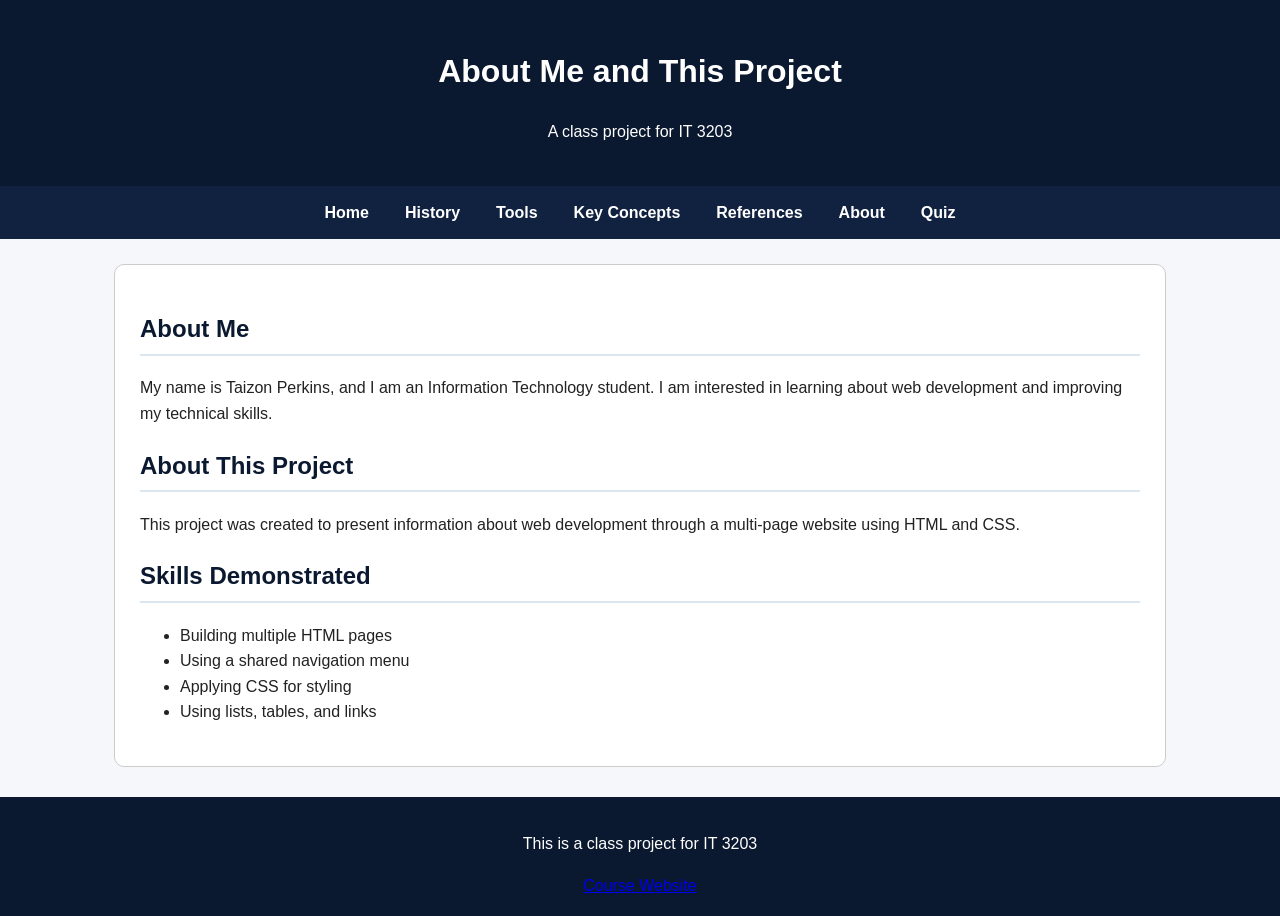
<file: about.html>
<!DOCTYPE html>
<html lang="en">
<head>
    <meta charset="UTF-8">
    <meta name="viewport" content="width=device-width, initial-scale=1.0">
    <title>About Me and This Project</title>
    <link rel="stylesheet" href="style.css">
</head>
<body>

    <!-- Header -->
    <header>
        <h1>About Me and This Project</h1>
        <p>A class project for IT 3203</p>
    </header>

    <!-- Navigation -->
    <nav>
        <ul>
            <li><a href="index.html">Home</a></li>
            <li><a href="history.html">History</a></li>
            <li><a href="tools.html">Tools</a></li>
            <li><a href="concepts.html">Key Concepts</a></li>
            <li><a href="refrences.html">References</a></li>
            <li><a href="about.html">About</a></li>
            <li><a href="quiz.html">Quiz</a></li>
        </ul>
    </nav>

    <!-- Main content -->
    <main>
        <h2>About Me</h2>
        <p>
            My name is Taizon Perkins, and I am an Information Technology student.
            I am interested in learning about web development and improving my technical skills.
        </p>

        <h2>About This Project</h2>
        <p>
            This project was created to present information about web development through a
            multi-page website using HTML and CSS.
        </p>

        <h2>Skills Demonstrated</h2>
        <ul>
            <li>Building multiple HTML pages</li>
            <li>Using a shared navigation menu</li>
            <li>Applying CSS for styling</li>
            <li>Using lists, tables, and links</li>
        </ul>
    </main>

    <!-- Footer -->
    <footer>
        <p>This is a class project for IT 3203</p>
        <a href="https://ksuweb.github.io/IT3203/">Course Website</a>
    </footer>

</body>
</html>
</file>
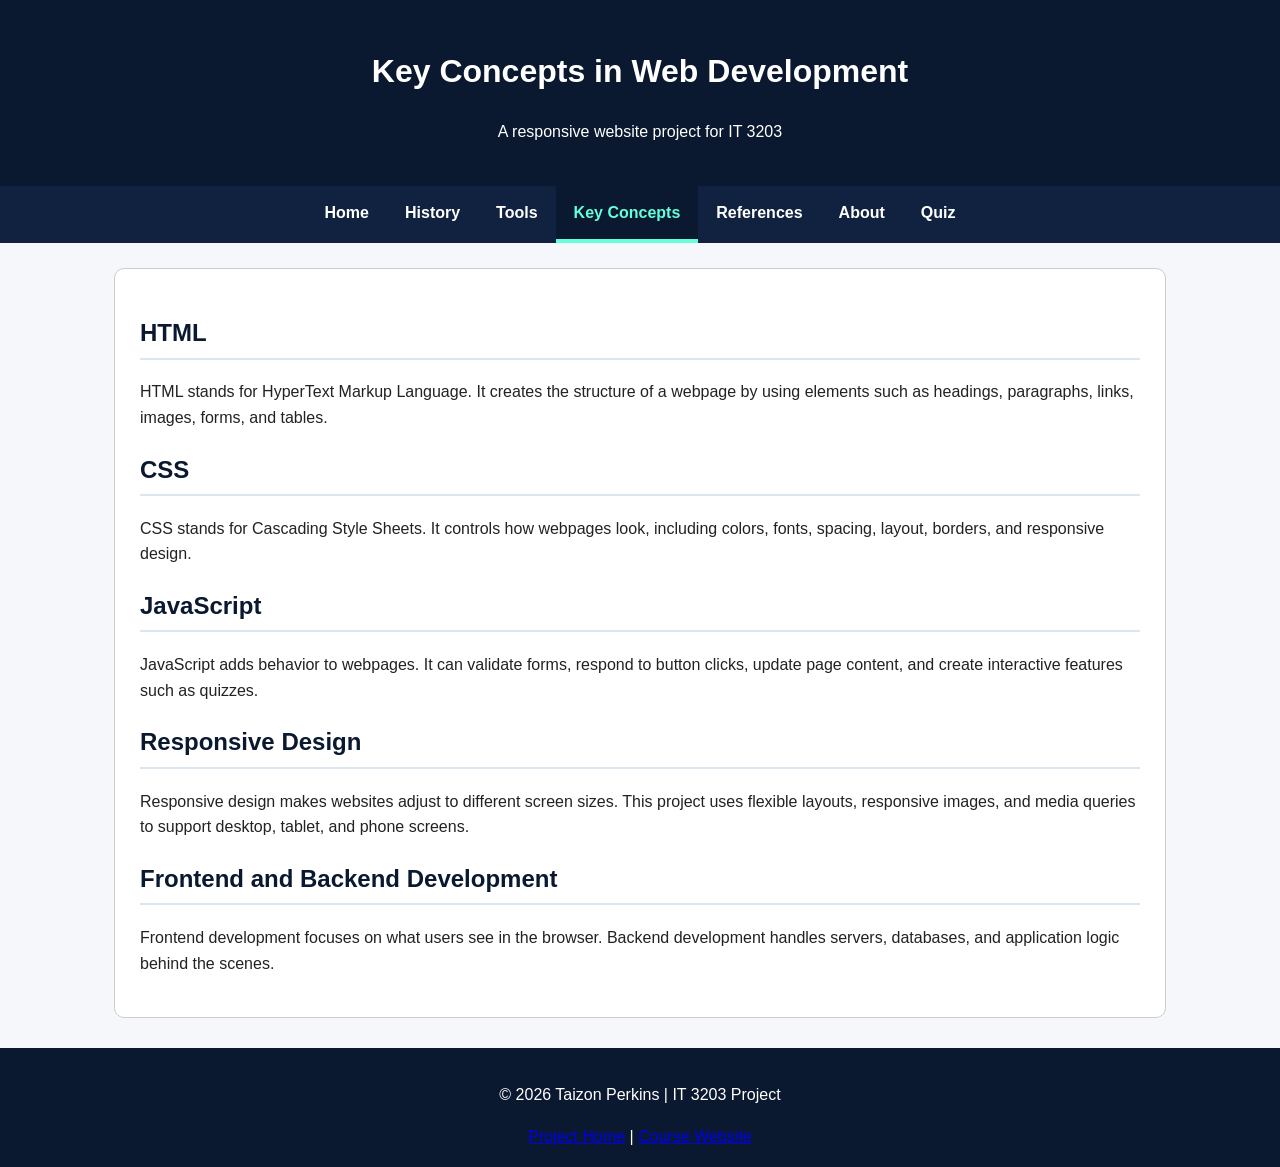
<file: concepts.html>
<!DOCTYPE html>
<html lang="en">
<head>
    <meta charset="UTF-8">
    <meta name="viewport" content="width=device-width, initial-scale=1.0">
    <title>Key Concepts</title>
    <link rel="stylesheet" href="style.css">
</head>
<body>

<header>
    <h1>Key Concepts in Web Development</h1>
    <p>A responsive website project for IT 3203</p>
</header>

<nav>
    <ul>
        <li><a href="index.html">Home</a></li>
        <li><a href="history.html">History</a></li>
        <li><a href="tools.html">Tools</a></li>
        <li><a href="concepts.html" class="active">Key Concepts</a></li>
        <li><a href="references.html">References</a></li>
        <li><a href="about.html">About</a></li>
        <li><a href="quiz.html">Quiz</a></li>
    </ul>
</nav>

<main>
    <h2>HTML</h2>
    <p>
        HTML stands for HyperText Markup Language. It creates the structure of a webpage
        by using elements such as headings, paragraphs, links, images, forms, and tables.
    </p>

    <h2>CSS</h2>
    <p>
        CSS stands for Cascading Style Sheets. It controls how webpages look, including colors,
        fonts, spacing, layout, borders, and responsive design.
    </p>

    <h2>JavaScript</h2>
    <p>
        JavaScript adds behavior to webpages. It can validate forms, respond to button clicks,
        update page content, and create interactive features such as quizzes.
    </p>

    <h2>Responsive Design</h2>
    <p>
        Responsive design makes websites adjust to different screen sizes. This project uses
        flexible layouts, responsive images, and media queries to support desktop, tablet,
        and phone screens.
    </p>

    <h2>Frontend and Backend Development</h2>
    <p>
        Frontend development focuses on what users see in the browser. Backend development
        handles servers, databases, and application logic behind the scenes.
    </p>
</main>

<footer>
    <p>&copy; 2026 Taizon Perkins | IT 3203 Project</p>
    <a href="index.html">Project Home</a> |
    <a href="https://ksuweb.github.io/IT3203/" target="_blank">Course Website</a>
</footer>

</body>
</html>
</file>
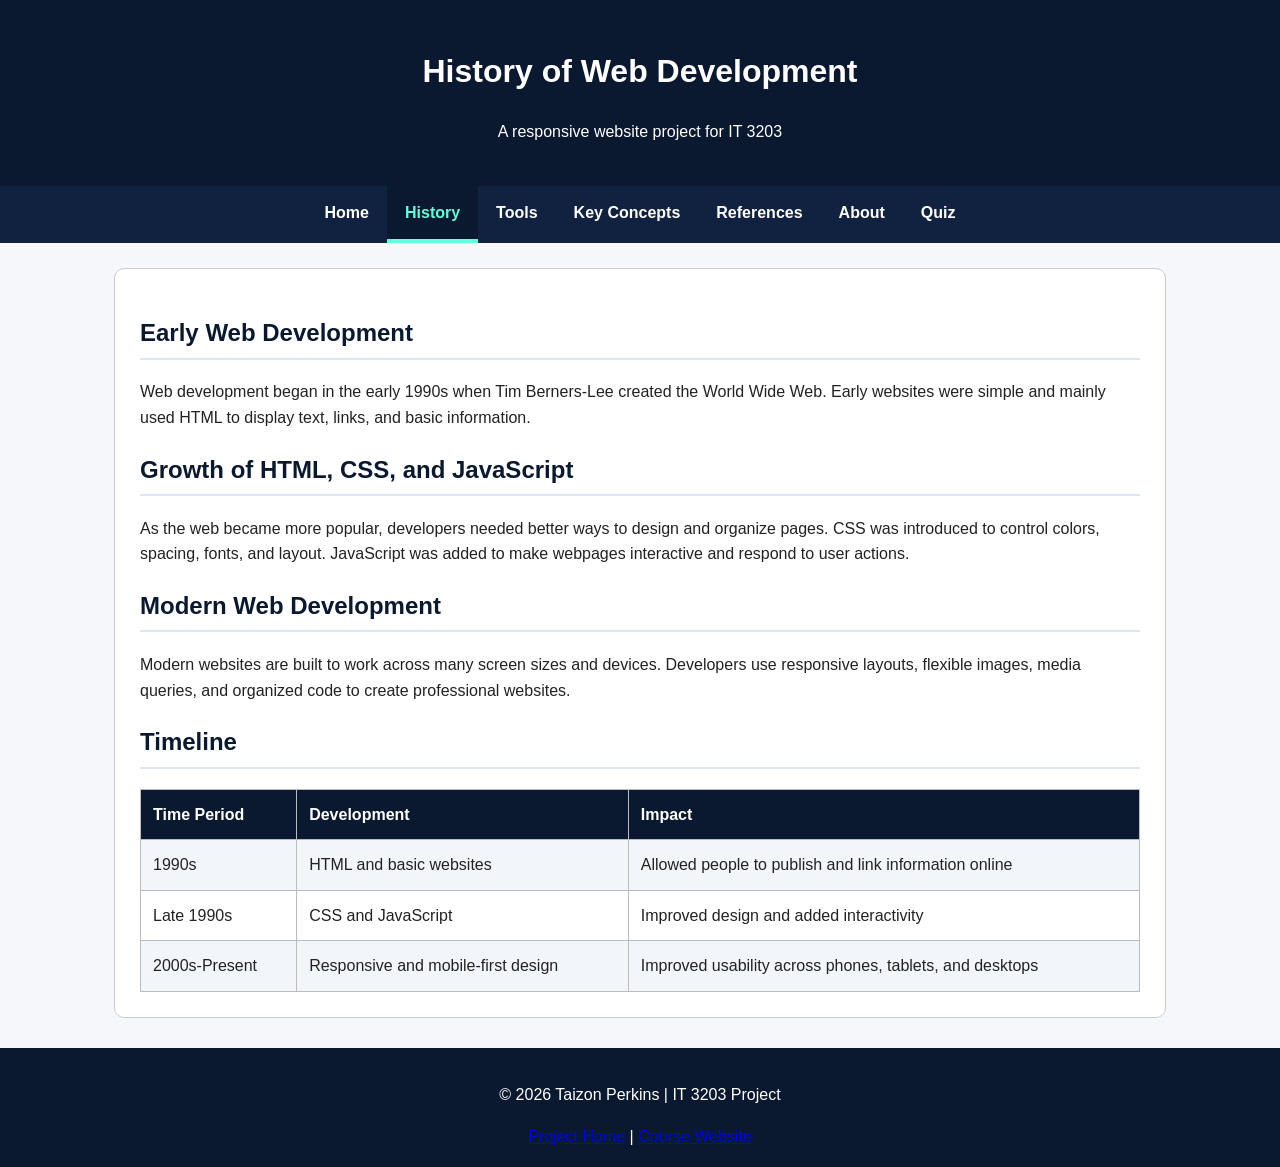
<file: history.html>
<!DOCTYPE html>
<html lang="en">
<head>
    <meta charset="UTF-8">
    <meta name="viewport" content="width=device-width, initial-scale=1.0">
    <title>History of Web Development</title>
    <link rel="stylesheet" href="style.css">
</head>
<body>

<header>
    <h1>History of Web Development</h1>
    <p>A responsive website project for IT 3203</p>
</header>

<nav>
    <ul>
        <li><a href="index.html">Home</a></li>
        <li><a href="history.html" class="active">History</a></li>
        <li><a href="tools.html">Tools</a></li>
        <li><a href="concepts.html">Key Concepts</a></li>
        <li><a href="references.html">References</a></li>
        <li><a href="about.html">About</a></li>
        <li><a href="quiz.html">Quiz</a></li>
    </ul>
</nav>

<main>
    <h2>Early Web Development</h2>
    <p>
        Web development began in the early 1990s when Tim Berners-Lee created the World Wide Web.
        Early websites were simple and mainly used HTML to display text, links, and basic information.
    </p>

    <h2>Growth of HTML, CSS, and JavaScript</h2>
    <p>
        As the web became more popular, developers needed better ways to design and organize pages.
        CSS was introduced to control colors, spacing, fonts, and layout. JavaScript was added to make
        webpages interactive and respond to user actions.
    </p>

    <h2>Modern Web Development</h2>
    <p>
        Modern websites are built to work across many screen sizes and devices. Developers use responsive
        layouts, flexible images, media queries, and organized code to create professional websites.
    </p>

    <h2>Timeline</h2>
    <table>
        <tr>
            <th>Time Period</th>
            <th>Development</th>
            <th>Impact</th>
        </tr>
        <tr>
            <td>1990s</td>
            <td>HTML and basic websites</td>
            <td>Allowed people to publish and link information online</td>
        </tr>
        <tr>
            <td>Late 1990s</td>
            <td>CSS and JavaScript</td>
            <td>Improved design and added interactivity</td>
        </tr>
        <tr>
            <td>2000s-Present</td>
            <td>Responsive and mobile-first design</td>
            <td>Improved usability across phones, tablets, and desktops</td>
        </tr>
    </table>
</main>

<footer>
    <p>&copy; 2026 Taizon Perkins | IT 3203 Project</p>
    <a href="index.html">Project Home</a> |
    <a href="https://ksuweb.github.io/IT3203/" target="_blank">Course Website</a>
</footer>

</body>
</html>
</file>
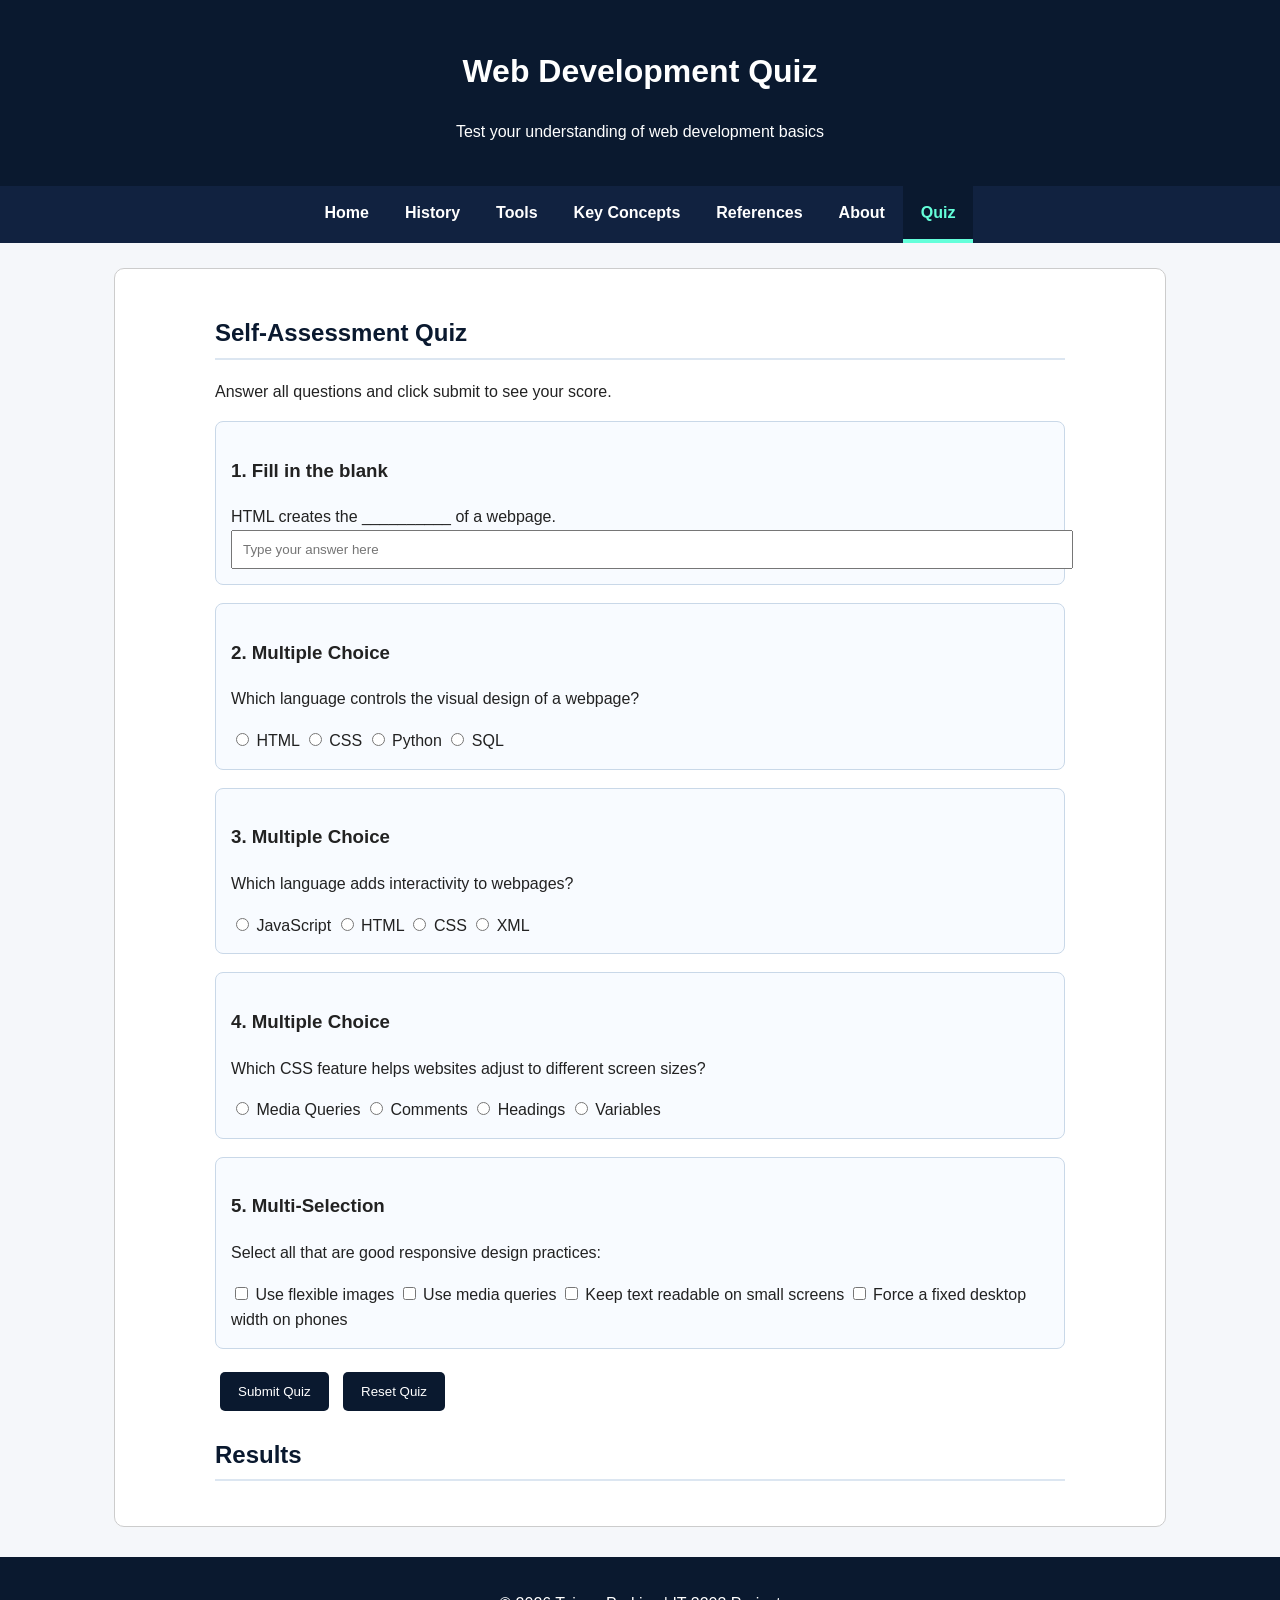
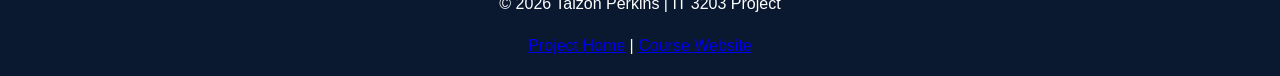
<file: quiz.html>
<!DOCTYPE html>
<html lang="en">
<head>
    <meta charset="UTF-8">
    <meta name="viewport" content="width=device-width, initial-scale=1.0">
    <title>Web Development Quiz</title>
    <link rel="stylesheet" href="style.css">
</head>
<body>

<header>
    <h1>Web Development Quiz</h1>
    <p>Test your understanding of web development basics</p>
</header>

<nav>
    <ul>
        <li><a href="index.html">Home</a></li>
        <li><a href="history.html">History</a></li>
        <li><a href="tools.html">Tools</a></li>
        <li><a href="concepts.html">Key Concepts</a></li>
        <li><a href="references.html">References</a></li>
        <li><a href="about.html">About</a></li>
        <li><a href="quiz.html" class="active">Quiz</a></li>
    </ul>
</nav>

<main>
    <section class="quiz-section">
        <h2>Self-Assessment Quiz</h2>
        <p>Answer all questions and click submit to see your score.</p>

        <form id="quizForm">
            <div class="question-box">
                <h3>1. Fill in the blank</h3>
                <label for="q1">HTML creates the __________ of a webpage.</label>
                <input type="text" id="q1" placeholder="Type your answer here">
            </div>

            <div class="question-box">
                <h3>2. Multiple Choice</h3>
                <p>Which language controls the visual design of a webpage?</p>
                <label><input type="radio" name="q2" value="HTML"> HTML</label>
                <label><input type="radio" name="q2" value="CSS"> CSS</label>
                <label><input type="radio" name="q2" value="Python"> Python</label>
                <label><input type="radio" name="q2" value="SQL"> SQL</label>
            </div>

            <div class="question-box">
                <h3>3. Multiple Choice</h3>
                <p>Which language adds interactivity to webpages?</p>
                <label><input type="radio" name="q3" value="JavaScript"> JavaScript</label>
                <label><input type="radio" name="q3" value="HTML"> HTML</label>
                <label><input type="radio" name="q3" value="CSS"> CSS</label>
                <label><input type="radio" name="q3" value="XML"> XML</label>
            </div>

            <div class="question-box">
                <h3>4. Multiple Choice</h3>
                <p>Which CSS feature helps websites adjust to different screen sizes?</p>
                <label><input type="radio" name="q4" value="Media Queries"> Media Queries</label>
                <label><input type="radio" name="q4" value="Comments"> Comments</label>
                <label><input type="radio" name="q4" value="Headings"> Headings</label>
                <label><input type="radio" name="q4" value="Variables"> Variables</label>
            </div>

            <div class="question-box">
                <h3>5. Multi-Selection</h3>
                <p>Select all that are good responsive design practices:</p>
                <label><input type="checkbox" name="q5" value="flexible images"> Use flexible images</label>
                <label><input type="checkbox" name="q5" value="media queries"> Use media queries</label>
                <label><input type="checkbox" name="q5" value="readable text"> Keep text readable on small screens</label>
                <label><input type="checkbox" name="q5" value="fixed width"> Force a fixed desktop width on phones</label>
            </div>

            <div class="button-group">
                <button type="submit">Submit Quiz</button>
                <button type="button" id="resetBtn">Reset Quiz</button>
            </div>
        </form>

        <div id="results" class="results-box hidden">
            <h2>Results</h2>
            <div id="overallResult"></div>
            <div id="totalScore"></div>
            <div id="detailedResults"></div>
        </div>
    </section>
</main>

<footer>
    <p>&copy; 2026 Taizon Perkins | IT 3203 Project</p>
    <a href="index.html">Project Home</a> |
    <a href="https://ksuweb.github.io/IT3203/" target="_blank">Course Website</a>
</footer>

<script src="script.js"></script>

</body>
</html>
</file>
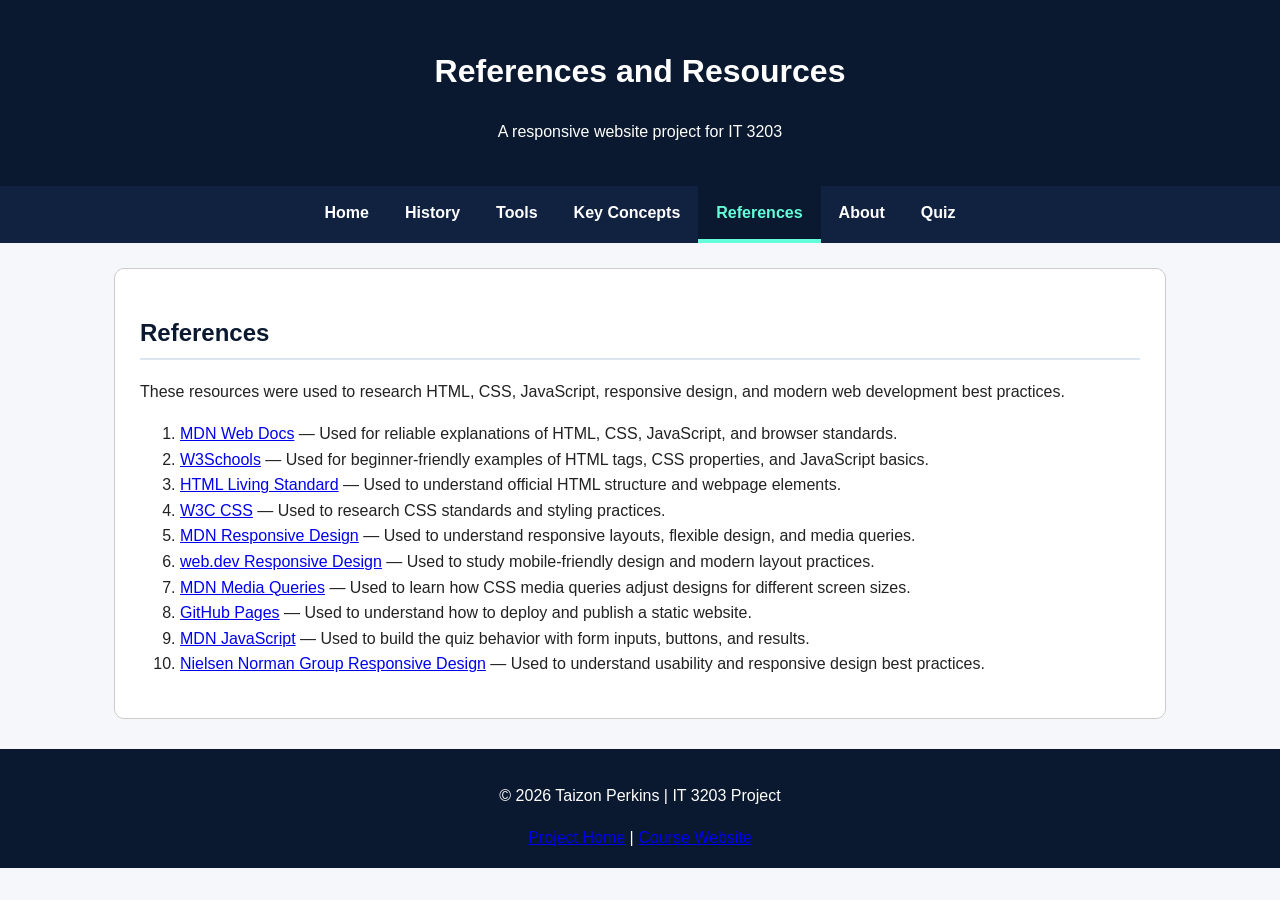
<file: references.html>
<!DOCTYPE html>
<html lang="en">
<head>
    <meta charset="UTF-8">
    <meta name="viewport" content="width=device-width, initial-scale=1.0">
    <title>References and Resources</title>
    <link rel="stylesheet" href="style.css">
</head>
<body>

<header>
    <h1>References and Resources</h1>
    <p>A responsive website project for IT 3203</p>
</header>

<nav>
    <ul>
        <li><a href="index.html">Home</a></li>
        <li><a href="history.html">History</a></li>
        <li><a href="tools.html">Tools</a></li>
        <li><a href="concepts.html">Key Concepts</a></li>
        <li><a href="references.html" class="active">References</a></li>
        <li><a href="about.html">About</a></li>
        <li><a href="quiz.html">Quiz</a></li>
    </ul>
</nav>

<main>
    <h2>References</h2>
    <p>
        These resources were used to research HTML, CSS, JavaScript, responsive design,
        and modern web development best practices.
    </p>

    <ol class="reference-list">
        <li>
            <a href="https://developer.mozilla.org/" target="_blank">MDN Web Docs</a> —
            Used for reliable explanations of HTML, CSS, JavaScript, and browser standards.
        </li>
        <li>
            <a href="https://www.w3schools.com/" target="_blank">W3Schools</a> —
            Used for beginner-friendly examples of HTML tags, CSS properties, and JavaScript basics.
        </li>
        <li>
            <a href="https://html.spec.whatwg.org/" target="_blank">HTML Living Standard</a> —
            Used to understand official HTML structure and webpage elements.
        </li>
        <li>
            <a href="https://www.w3.org/Style/CSS/" target="_blank">W3C CSS</a> —
            Used to research CSS standards and styling practices.
        </li>
        <li>
            <a href="https://developer.mozilla.org/en-US/docs/Learn/CSS/CSS_layout/Responsive_Design" target="_blank">MDN Responsive Design</a> —
            Used to understand responsive layouts, flexible design, and media queries.
        </li>
        <li>
            <a href="https://web.dev/learn/design/" target="_blank">web.dev Responsive Design</a> —
            Used to study mobile-friendly design and modern layout practices.
        </li>
        <li>
            <a href="https://developer.mozilla.org/en-US/docs/Web/CSS/CSS_media_queries/Using_media_queries" target="_blank">MDN Media Queries</a> —
            Used to learn how CSS media queries adjust designs for different screen sizes.
        </li>
        <li>
            <a href="https://pages.github.com/" target="_blank">GitHub Pages</a> —
            Used to understand how to deploy and publish a static website.
        </li>
        <li>
            <a href="https://developer.mozilla.org/en-US/docs/Web/JavaScript" target="_blank">MDN JavaScript</a> —
            Used to build the quiz behavior with form inputs, buttons, and results.
        </li>
        <li>
            <a href="https://www.nngroup.com/articles/responsive-web-design-definition/" target="_blank">Nielsen Norman Group Responsive Design</a> —
            Used to understand usability and responsive design best practices.
        </li>
    </ol>
</main>

<footer>
    <p>&copy; 2026 Taizon Perkins | IT 3203 Project</p>
    <a href="index.html">Project Home</a> |
    <a href="https://ksuweb.github.io/IT3203/" target="_blank">Course Website</a>
</footer>

</body>
</html>
</file>
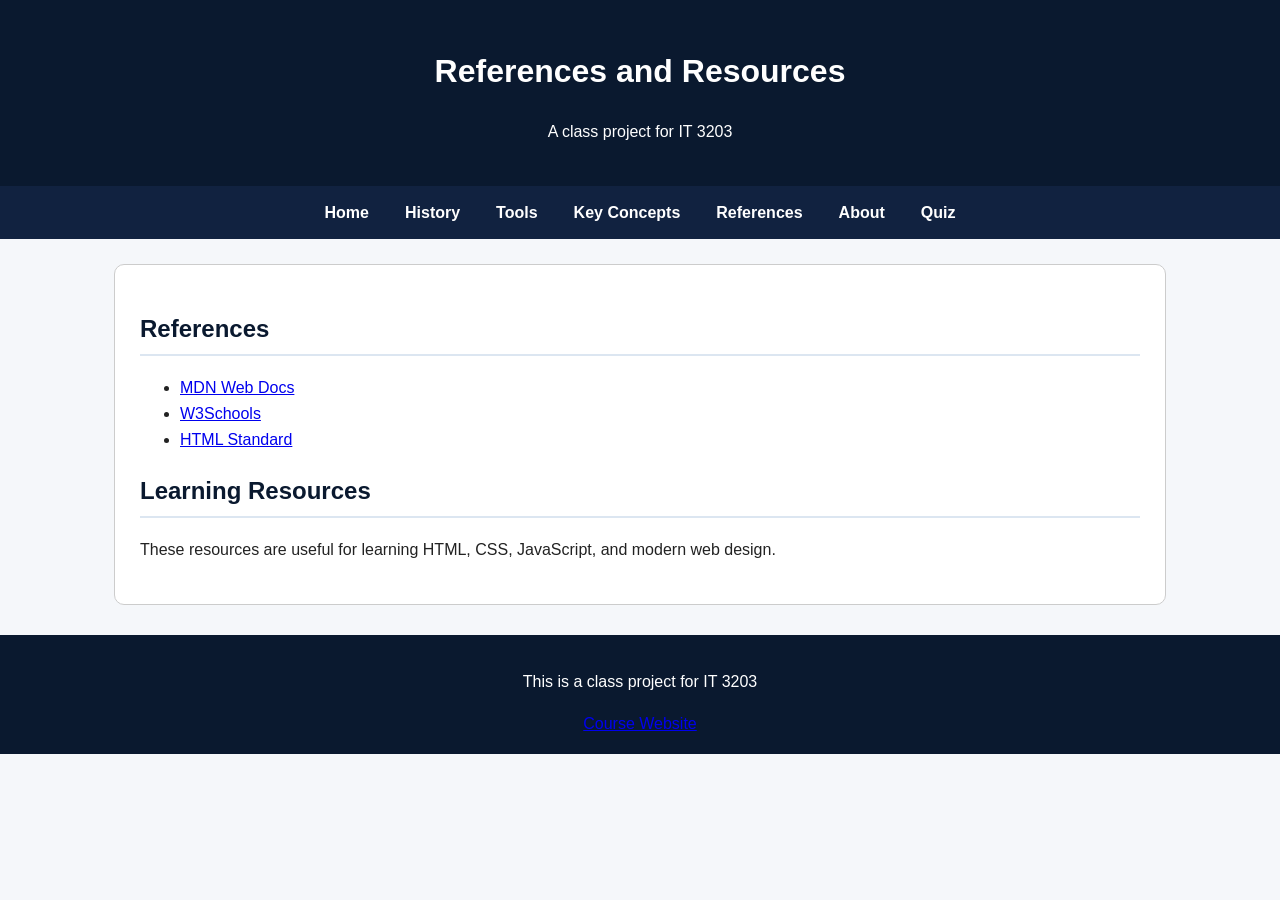
<file: refrences.html>
<!DOCTYPE html>
<html lang="en">
<head>
    <meta charset="UTF-8">
    <meta name="viewport" content="width=device-width, initial-scale=1.0">
    <title>References and Resources</title>
    <link rel="stylesheet" href="style.css">
</head>
<body>

    <!-- Header -->
    <header>
        <h1>References and Resources</h1>
        <p>A class project for IT 3203</p>
    </header>

    <!-- Navigation -->
    <nav>
        <ul>
            <li><a href="index.html">Home</a></li>
            <li><a href="history.html">History</a></li>
            <li><a href="tools.html">Tools</a></li>
            <li><a href="concepts.html">Key Concepts</a></li>
            <li><a href="refrences.html">References</a></li>
            <li><a href="about.html">About</a></li>
            <li><a href="quiz.html">Quiz</a></li>
        </ul>
    </nav>

    <!-- Main content -->
    <main>
        <h2>References</h2>
        <ul>
            <li><a href="https://developer.mozilla.org/" target="_blank">MDN Web Docs</a></li>
            <li><a href="https://www.w3schools.com/" target="_blank">W3Schools</a></li>
            <li><a href="https://html.spec.whatwg.org/" target="_blank">HTML Standard</a></li>
        </ul>

        <h2>Learning Resources</h2>
        <p>
            These resources are useful for learning HTML, CSS, JavaScript, and modern web design.
        </p>
    </main>

    <!-- Footer -->
    <footer>
        <p>This is a class project for IT 3203</p>
        <a href="https://ksuweb.github.io/IT3203/">Course Website</a>
    </footer>

</body>
</html>
</file>
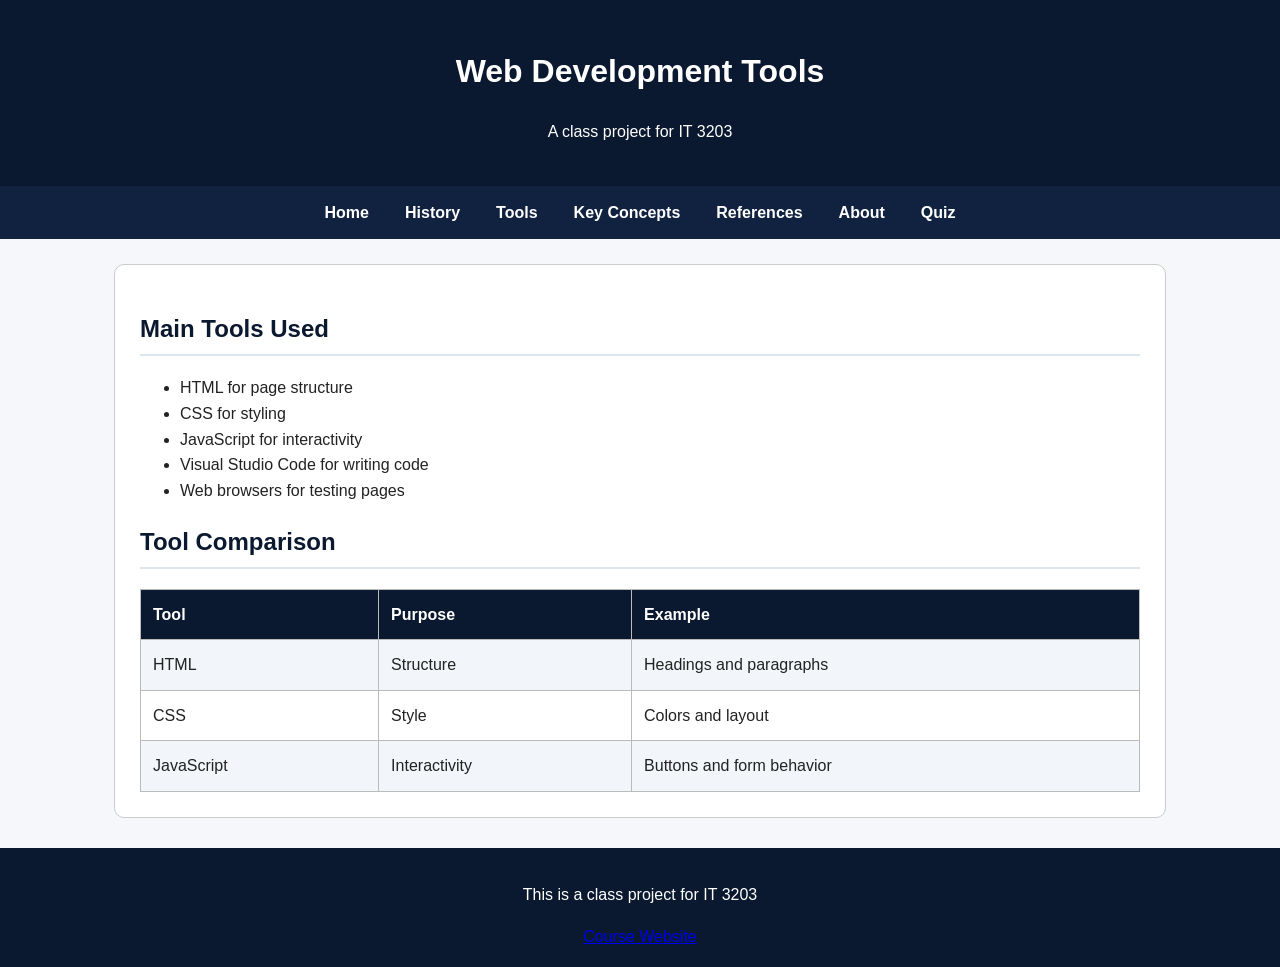
<file: tools.html>
<!DOCTYPE html>
<html lang="en">
<head>
    <meta charset="UTF-8">
    <meta name="viewport" content="width=device-width, initial-scale=1.0">
    <title>Web Development Tools</title>
    <link rel="stylesheet" href="style.css">
</head>
<body>

    <!-- Header -->
    <header>
        <h1>Web Development Tools</h1>
        <p>A class project for IT 3203</p>
    </header>

    <!-- Navigation -->
    <nav>
        <ul>
            <li><a href="index.html">Home</a></li>
            <li><a href="history.html">History</a></li>
            <li><a href="tools.html">Tools</a></li>
            <li><a href="concepts.html">Key Concepts</a></li>
            <li><a href="refrences.html">References</a></li>
            <li><a href="about.html">About</a></li>
            <li><a href="quiz.html">Quiz</a></li>
        </ul>
    </nav>

    <!-- Main content -->
    <main>
        <h2>Main Tools Used</h2>
        <ul>
            <li>HTML for page structure</li>
            <li>CSS for styling</li>
            <li>JavaScript for interactivity</li>
            <li>Visual Studio Code for writing code</li>
            <li>Web browsers for testing pages</li>
        </ul>

        <h2>Tool Comparison</h2>
        <table>
            <tr>
                <th>Tool</th>
                <th>Purpose</th>
                <th>Example</th>
            </tr>
            <tr>
                <td>HTML</td>
                <td>Structure</td>
                <td>Headings and paragraphs</td>
            </tr>
            <tr>
                <td>CSS</td>
                <td>Style</td>
                <td>Colors and layout</td>
            </tr>
            <tr>
                <td>JavaScript</td>
                <td>Interactivity</td>
                <td>Buttons and form behavior</td>
            </tr>
        </table>
    </main>

    <!-- Footer -->
    <footer>
        <p>This is a class project for IT 3203</p>
        <a href="https://ksuweb.github.io/IT3203/">Course Website</a>
    </footer>

</body>
</html>
</file>
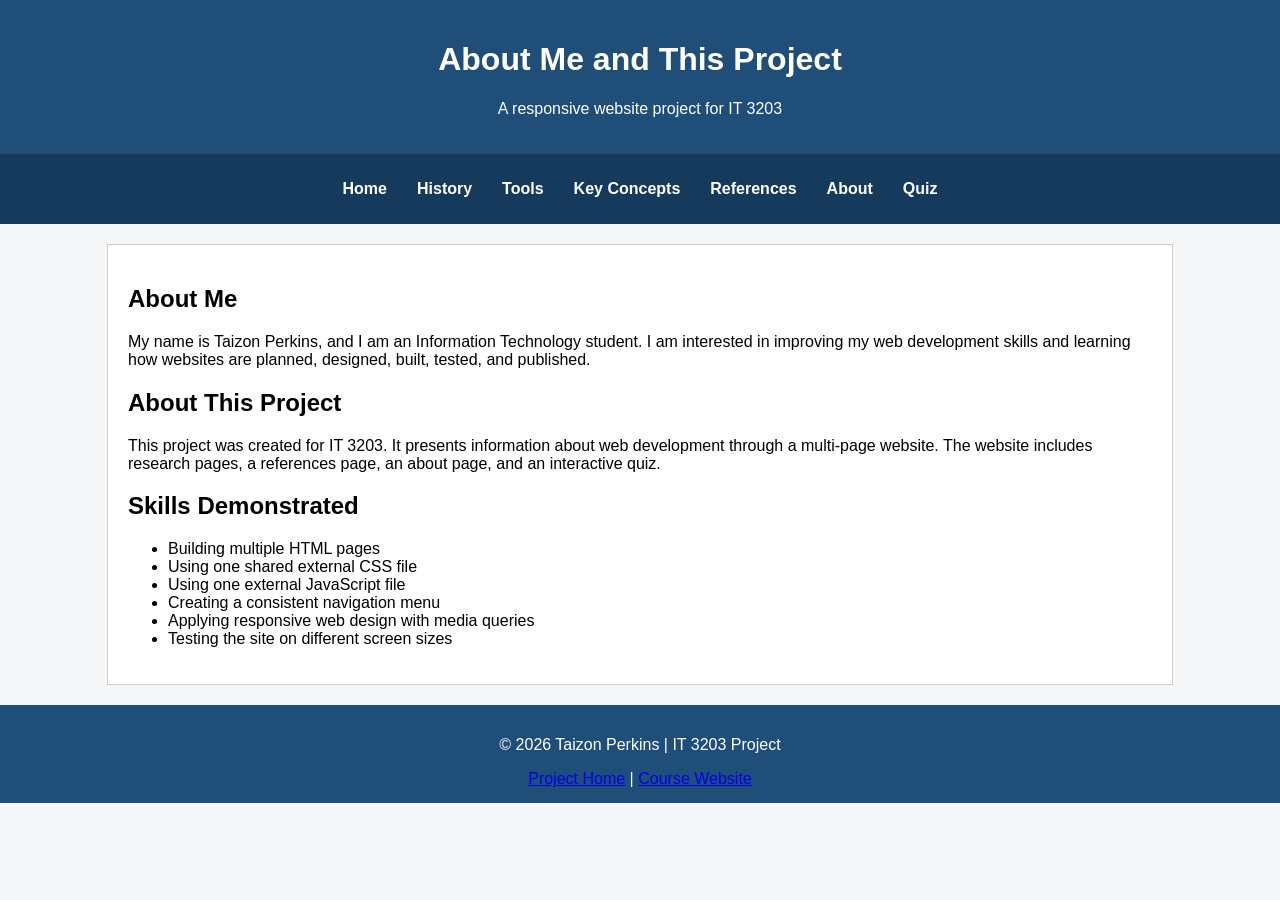
<file: webdev-project/about.html>
<!DOCTYPE html>
<html lang="en">
<head>
    <meta charset="UTF-8">
    <meta name="viewport" content="width=device-width, initial-scale=1.0">
    <title>About Me and This Project</title>
    <link rel="stylesheet" href="style.css">
</head>
<body>

<header>
    <h1>About Me and This Project</h1>
    <p>A responsive website project for IT 3203</p>
</header>

<nav>
    <ul>
        <li><a href="index.html">Home</a></li>
        <li><a href="history.html">History</a></li>
        <li><a href="tools.html">Tools</a></li>
        <li><a href="concepts.html">Key Concepts</a></li>
        <li><a href="references.html">References</a></li>
        <li><a href="about.html" class="active">About</a></li>
        <li><a href="quiz.html">Quiz</a></li>
    </ul>
</nav>

<main>
    <h2>About Me</h2>
    <p>
        My name is Taizon Perkins, and I am an Information Technology student.
        I am interested in improving my web development skills and learning how websites
        are planned, designed, built, tested, and published.
    </p>

    <h2>About This Project</h2>
    <p>
        This project was created for IT 3203. It presents information about web development
        through a multi-page website. The website includes research pages, a references page,
        an about page, and an interactive quiz.
    </p>

    <h2>Skills Demonstrated</h2>
    <ul>
        <li>Building multiple HTML pages</li>
        <li>Using one shared external CSS file</li>
        <li>Using one external JavaScript file</li>
        <li>Creating a consistent navigation menu</li>
        <li>Applying responsive web design with media queries</li>
        <li>Testing the site on different screen sizes</li>
    </ul>
</main>

<footer>
    <p>&copy; 2026 Taizon Perkins | IT 3203 Project</p>
    <a href="index.html">Project Home</a> |
    <a href="https://ksuweb.github.io/IT3203/" target="_blank">Course Website</a>
</footer>

</body>
</html>
</file>
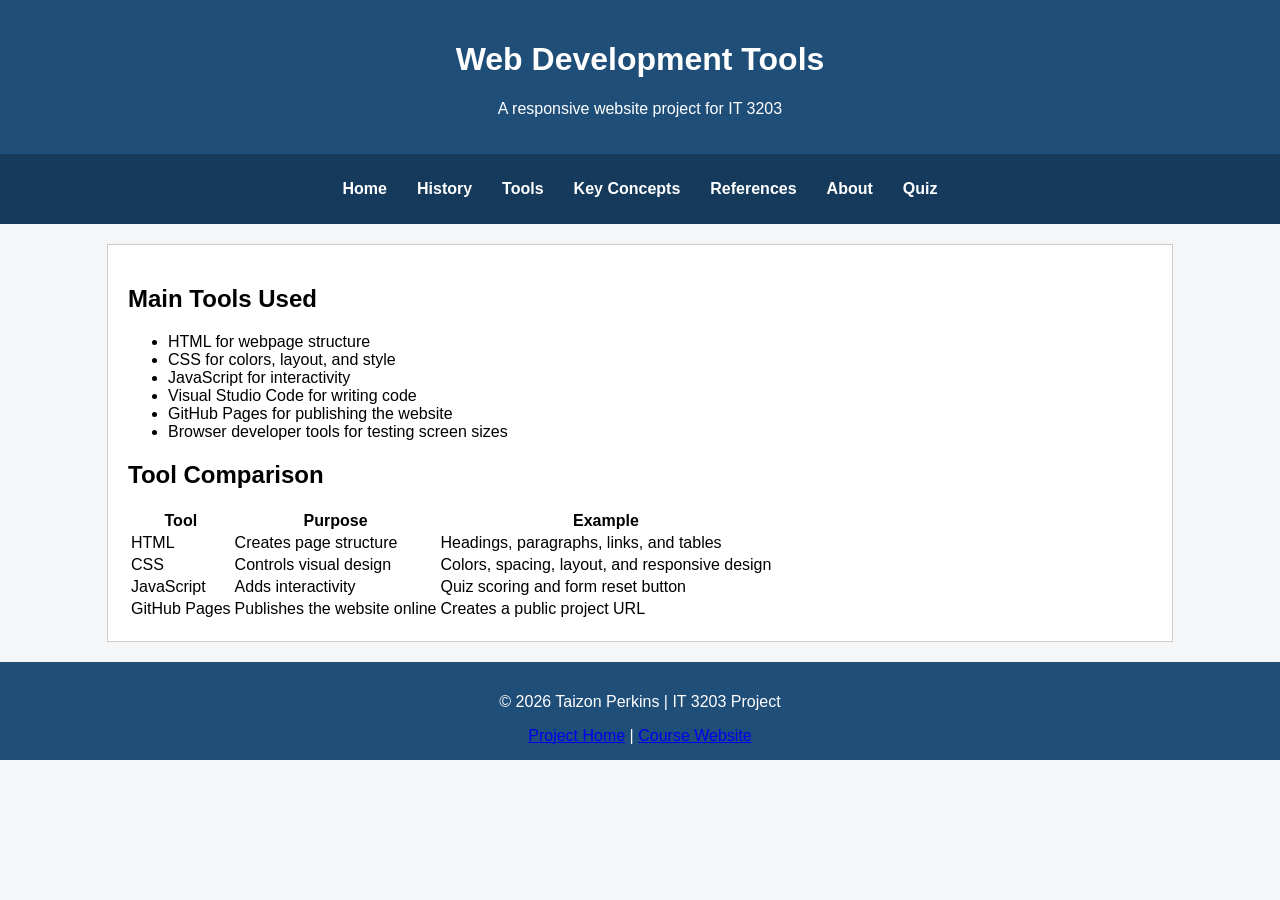
<file: webdev-project/tools.html>
<!DOCTYPE html>
<html lang="en">
<head>
    <meta charset="UTF-8">
    <meta name="viewport" content="width=device-width, initial-scale=1.0">
    <title>Web Development Tools</title>
    <link rel="stylesheet" href="style.css">
</head>
<body>

<header>
    <h1>Web Development Tools</h1>
    <p>A responsive website project for IT 3203</p>
</header>

<nav>
    <ul>
        <li><a href="index.html">Home</a></li>
        <li><a href="history.html">History</a></li>
        <li><a href="tools.html" class="active">Tools</a></li>
        <li><a href="concepts.html">Key Concepts</a></li>
        <li><a href="references.html">References</a></li>
        <li><a href="about.html">About</a></li>
        <li><a href="quiz.html">Quiz</a></li>
    </ul>
</nav>

<main>
    <h2>Main Tools Used</h2>
    <ul>
        <li>HTML for webpage structure</li>
        <li>CSS for colors, layout, and style</li>
        <li>JavaScript for interactivity</li>
        <li>Visual Studio Code for writing code</li>
        <li>GitHub Pages for publishing the website</li>
        <li>Browser developer tools for testing screen sizes</li>
    </ul>

    <h2>Tool Comparison</h2>
    <table>
        <tr>
            <th>Tool</th>
            <th>Purpose</th>
            <th>Example</th>
        </tr>
        <tr>
            <td>HTML</td>
            <td>Creates page structure</td>
            <td>Headings, paragraphs, links, and tables</td>
        </tr>
        <tr>
            <td>CSS</td>
            <td>Controls visual design</td>
            <td>Colors, spacing, layout, and responsive design</td>
        </tr>
        <tr>
            <td>JavaScript</td>
            <td>Adds interactivity</td>
            <td>Quiz scoring and form reset button</td>
        </tr>
        <tr>
            <td>GitHub Pages</td>
            <td>Publishes the website online</td>
            <td>Creates a public project URL</td>
        </tr>
    </table>
</main>

<footer>
    <p>&copy; 2026 Taizon Perkins | IT 3203 Project</p>
    <a href="index.html">Project Home</a> |
    <a href="https://ksuweb.github.io/IT3203/" target="_blank">Course Website</a>
</footer>

</body>
</html>
</file>
<file: style.css>
/* ============================= */
/* COLOR THEME */
/* ============================= */
:root {
    --primary: #0a192f;
    --secondary: #112240;
    --accent: #64ffda;
    --background: #f5f7fa;
    --text: #222;
}

/* ============================= */
/* GENERAL */
/* ============================= */
body {
    font-family: Arial, sans-serif;
    margin: 0;
    background-color: var(--background);
    color: var(--text);
    line-height: 1.6;
}

/* ============================= */
/* HEADER */
/* ============================= */
header {
    background-color: var(--primary);
    color: white;
    text-align: center;
    padding: 25px 15px;
}

/* ============================= */
/* NAVIGATION */
/* ============================= */
nav {
    background-color: var(--secondary);
}

nav ul {
    display: flex;
    justify-content: center;
    flex-wrap: wrap;
    list-style: none;
    padding: 0;
    margin: 0;
}

nav ul li {
    margin: 0;
}

nav a {
    display: block;
    color: white;
    text-decoration: none;
    font-weight: bold;
    padding: 14px 18px;
    transition: 0.3s;
}

nav a:hover {
    background-color: var(--primary);
    color: var(--accent);
}

nav a.active {
    background-color: var(--primary);
    border-bottom: 4px solid var(--accent);
    color: var(--accent);
}

/* ============================= */
/* MAIN CONTENT */
/* ============================= */
main {
    width: 80%;
    max-width: 1000px;
    margin: 25px auto;
    background: white;
    padding: 25px;
    border: 1px solid #ccc;
    border-radius: 10px;
}

/* ============================= */
/* TEXT */
/* ============================= */
h2 {
    color: var(--primary);
    border-bottom: 2px solid #dce6f1;
    padding-bottom: 5px;
}

/* ============================= */
/* IMAGES */
/* ============================= */
.responsive-img {
    max-width: 100%;
    height: auto;
}

/* ============================= */
/* TABLE */
/* ============================= */
table {
    width: 100%;
    border-collapse: collapse;
    margin-top: 15px;
}

th, td {
    border: 1px solid #bbb;
    padding: 12px;
    text-align: left;
}

th {
    background-color: var(--primary);
    color: white;
}

tr:nth-child(even) {
    background-color: #f2f6fa;
}

/* ============================= */
/* QUIZ */
/* ============================= */
.quiz-section {
    max-width: 850px;
    margin: auto;
}

.question-box {
    background-color: #f8fbff;
    border: 1px solid #c9d8e8;
    border-radius: 8px;
    padding: 15px;
    margin-bottom: 18px;
}

input[type="text"] {
    width: 100%;
    padding: 10px;
}

/* ============================= */
/* BUTTONS */
/* ============================= */
button {
    background-color: var(--primary);
    color: white;
    border: none;
    padding: 12px 18px;
    margin: 5px;
    border-radius: 5px;
    cursor: pointer;
}

button:hover {
    background-color: var(--secondary);
}

/* ============================= */
/* FOOTER */
/* ============================= */
footer {
    text-align: center;
    background-color: var(--primary);
    color: white;
    padding: 18px;
    margin-top: 30px;
}

/* ============================= */
/* TABLET FIX (IMPORTANT) */
/* ============================= */
@media (max-width: 768px) {

    nav ul {
        flex-direction: column;
        align-items: stretch;
    }

    nav ul li {
        width: 100%;
    }

    nav a {
        width: 100%;
        text-align: center;
        padding: 12px;
        border-top: 1px solid #285b87;
    }

    main {
        width: 95%;
    }
}

/* ============================= */
/* MOBILE FIX */
/* ============================= */
@media (max-width: 480px) {

    header h1 {
        font-size: 22px;
    }

    nav a {
        font-size: 15px;
    }

    main {
        width: 95%;
        padding: 15px;
    }

    th, td {
        font-size: 13px;
        padding: 8px;
    }

    button {
        width: 100%;
    }
}
</file>
<file: webdev-project/style.css>
/* General page style */
body {
    font-family: Arial, sans-serif;
    margin: 0;
    background-color: #f4f6f8;
}

/* Header */
header {
    background-color: #1f4e79;
    color: white;
    text-align: center;
    padding: 20px;
}

/* Navigation */
nav {
    background-color: #163a5c;
    padding: 10px;
}

/* Make menu horizontal (FLEXBOX requirement ✅) */
nav ul {
    display: flex;
    justify-content: center;
    list-style: none;
    padding: 0;
}

/* Space between menu items */
nav ul li {
    margin: 0 15px;
}

/* Link styling */
nav a {
    color: white;
    text-decoration: none;
    font-weight: bold;
}

/* Hover effect (REQUIRED ✅) */
nav a:hover {
    text-decoration: underline;
}

/* Main content */
main {
    width: 80%;
    margin: 20px auto;
    background: white;
    padding: 20px;
    border: 1px solid #ccc;
}

/* Footer */
footer {
    text-align: center;
    background-color: #1f4e79;
    color: white;
    padding: 15px;
}
</file>
